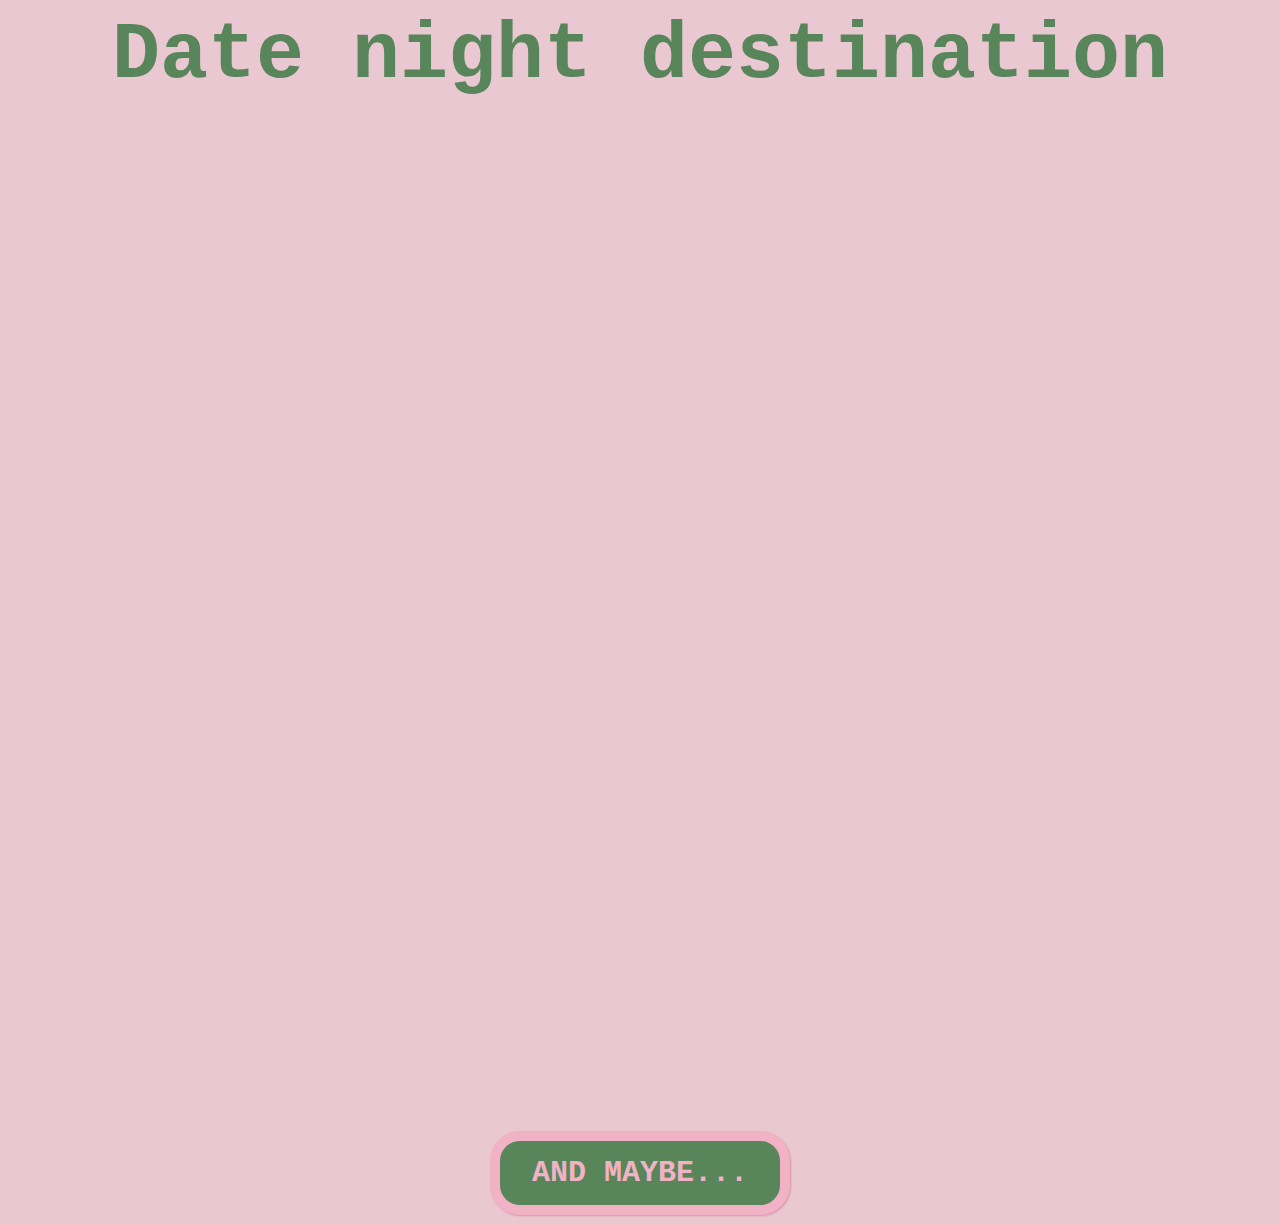
<file: destination.html>
<!DOCTYPE html>
<html lang="en">
    <head>
        <meta charset="UTF-8">
        <meta name="viewport" content="width=device-width, initial-scale=1.0">
        <title>Date night</title>
        <!-- <link rel="stylesheet" href="style.css"> -->
        <style>
            body { 
                margin: 0;
                background: #e9c8d2;
                place-content: center;
                text-align: center;
            }
            h1 {
                color: #58865a;
                font-family: 'Courier';
                font-size: 80px; 
                font-weight: 600;
                margin: 10px auto;
                width: 100%;
                white-space: nowrap;
                overflow: hidden;
                animation:
                typing 4s,
                cursor .4s step-end infinite alternate;
            }
            p {
                color: #58865a;
                font-family: 'Courier';
                font-size: 40px; 
                font-weight: 600;
                margin: 10px auto;
                width: 100%;
                white-space: nowrap;
                overflow: hidden;
            }
            .container {
                display: inline-block;
            }
            .fade-in-text1 {
                opacity: 0;
                animation: fadeIn 4s forwards;
                animation-delay: 3s;
            }
            .animation-text2 {
                opacity: 0;
                animation: fadeIn 4s forwards, typing 5s forwards;
                animation-delay: 7s;
            }
            .fade-in-image {
                color: #58865a;
                display: block;
                margin: 15px auto;
                border: 10px solid;
                border-radius: 30px;
                opacity: 0;
                animation: fadeIn 4s forwards;
                animation-delay: 5s;
            }
            .fade-in-image2 {
                color: #58865a;
                width: 400px;
                height: 400px;
                display: inline-block;
                margin: 10px auto;
                border: 10px solid;
                border-radius: 30px;
                opacity: 0;
                animation: fadeIn 4s forwards;
                animation-delay: 9s;
            }
            .fade-in-image3 {
                color: #58865a;
                width: 400px;
                height: 400px;
                display: inline-block;
                margin: 10px auto;
                border: 10px solid;
                border-radius: 30px;
                opacity: 0;
                animation: fadeIn 4s forwards;
                animation-delay: 11s;
            }
            .surprise-button {
                color: #f1b2c6;
                background-color: #58865a;
                padding: 15px 32px;
                text-align: center;
                text-decoration: none;
                display: block;
                font-family: 'Courier';
                font-size: 30px;
                font-weight: 700;
                margin: 10px auto;
                cursor: pointer;
                border: 10px solid;
                border-radius: 30px;
                box-shadow: 1px 1px 2px #d893a9;
                -webkit-animation-duration: 1s;
                animation-duration: 1s;
                -webkit-animation-fill-mode: both;
                animation-fill-mode: both;
                -webkit-animation-timing-function: ease-in-out;
                animation-timing-function: ease-in-out;
                animation-iteration-count: infinite;
                -webkit-animation-iteration-count: white;
            }

            .surprise-button:hover {
                cursor: pointer;
                animation-name: bounce;
                -moz-animation-name: bounce;
            }

            .surprise-button:active {
                color: #58865a;
                background-color: #f1b2c6;
            }
            @keyframes typing {
                from { width: 0 }
                to { width: 100% }
            }
            @keyframes fadeIn {
                0% { opacity: 0; }
                100% { opacity: 1; }
            }
            @keyframes bounce {
                0%, 100%, 20%, 50%, 80% {
                    -webkit-transform: translateY(0);
                    -ms-transform:     translateY(0);
                    transform:         translateY(0)
                }
                40% {
                    -webkit-transform: translateY(-30px);
                    -ms-transform:     translateY(-30px);
                    transform:         translateY(-30px)
                }
                60% {
                    -webkit-transform: translateY(-15px);
                    -ms-transform:     translateY(-15px);
                    transform:         translateY(-15px)
                }
            }

        </style>
    </head>
    <body>
        <div class="container">
            <h1 id="text1">Date night destination</h1>
            <p id="text2" class="fade-in-text1">BAMBINI TRUST @ 8:00PM</p>
            <img id="resturant" class="fade-in-image" src="bambini-trust.jpg" alt="">
            <p id="text3" class="animation-text2">We will be indulging in...</p>
            <img id="pasta" class="fade-in-image2" src="pasta.gif" alt="">
            <img id="wine" class="fade-in-image3" src="wine.gif" alt="">
            <button id="surpise-button" class="surprise-button"
                onclick="location.href='smooch.html'">AND MAYBE...</button>
        </div>
    </body>
</html>
</file>
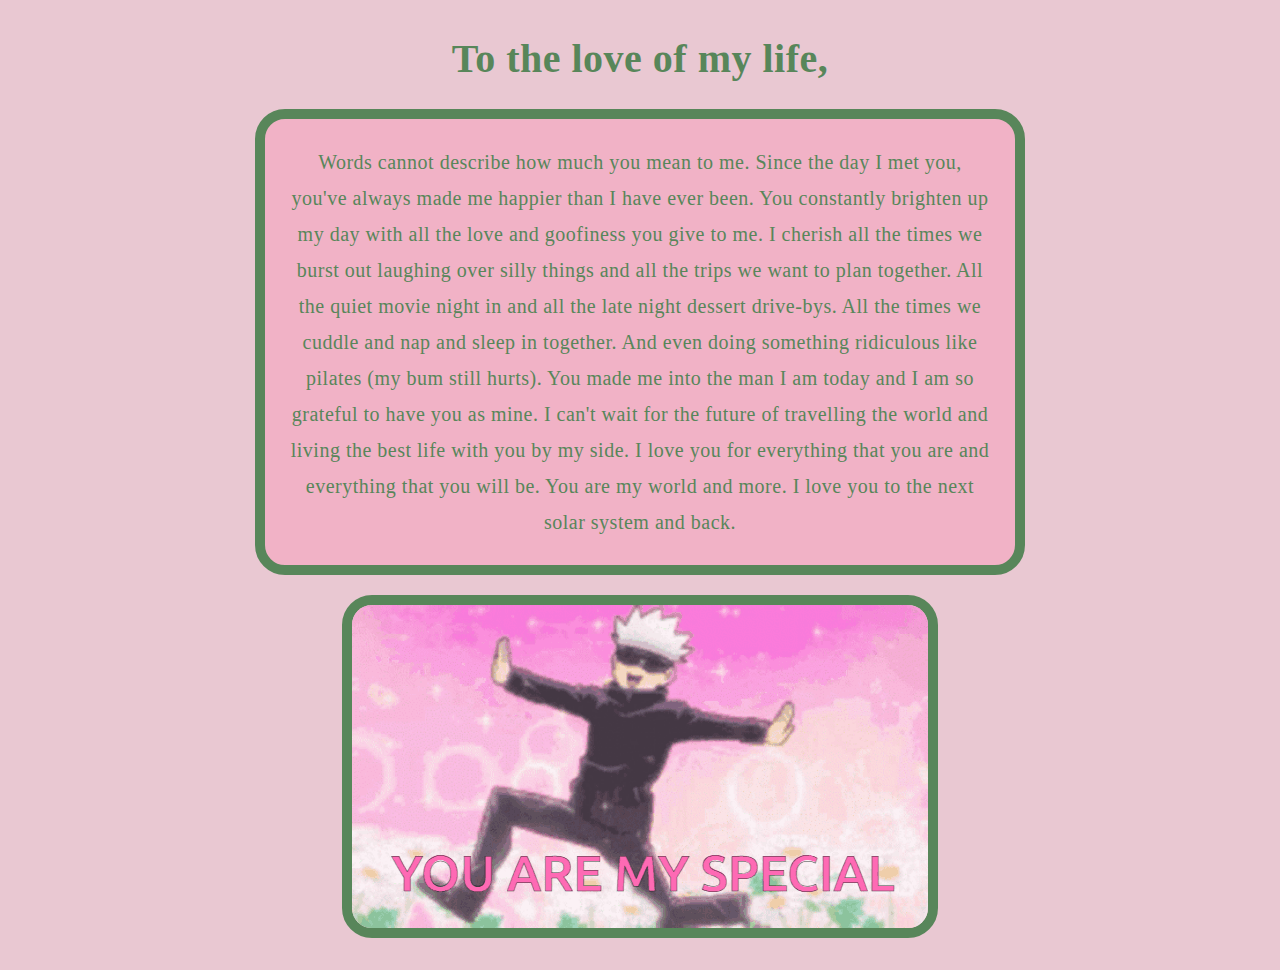
<file: final.html>
<!DOCTYPE html>
<html lang="en">
    <head>
        <meta charset="UTF-8">
        <meta name="viewport" content="width=device-width, initial-scale=1.0">
        <title>A message</title>
        <style>
            body { 
                background: #e9c8d2;
                place-content: center;
                text-align: center;
            }
            h1 {
                color: #58865a;
                font-size: 40px;
                font-family: Georgia, serif;
                letter-spacing: 0.5px;
            }
            p { 
                color: #58865a;
                background-color: #f1b2c6;
                font-size: 20px;
                font-family: Georgia, serif;
                letter-spacing: 0.5px;
                line-height: 1.8;
                width: 700px;
                padding: 25px;
                margin: auto;
                border: 10px solid;
                border-radius: 30px;
            }
            img {
                color: #58865a;
                margin: 20px auto;
                border: 10px solid;
                border-radius: 30px;
            }
        </style>
    </head>
    <body>
        <h1 class="Title">To the love of my life,</h1>
        <p class="Paragraph">Words cannot describe how much you mean to me. Since the day  
            I met you, you've always made me happier than I have ever been. You constantly
            brighten up my day with all the love and goofiness you give to me. I cherish
            all the times we burst out laughing over silly things and all the trips we want
            to plan together. All the quiet movie night in and all the late night dessert  
            drive-bys. All the times we cuddle and nap and sleep in together. And even doing   
            something ridiculous like pilates (my bum still hurts). You made me into the man   
            I am today and I am so grateful to have you as mine. I can't wait for the future   
            of travelling the world and living the best life with you by my side. I love you 
            for everything that you are and everything that you will be. You are my world and 
            more. I love you to the next solar system and back. 
        </p>
        <img src="gojo.gif" alt="">
    </body> 
</html>
</file>
<file: style.css>
body { 
    margin: 0;
    background: #e9c8d2;
    place-content: center;
    text-align: center;
}

.container {
    display: inline-block;
}

h1 {
    color: #58865a;
    font-family: 'Courier';
    font-size: 80px; 
    font-weight: 600;
    margin: 10px auto;
    width: 100%;
    white-space: nowrap;
    overflow: hidden;
    animation:
        typing 4s,
        cursor .4s step-end infinite alternate;
}

h2 {
    color: #58865a;
    font-family: 'Courier';
    font-size: 80px; 
    font-weight: 600;
    margin: 10px auto;
    width: 100%;
    white-space: nowrap;
    overflow: hidden;
    animation:
        typing 4s,
        cursor .4s step-end infinite alternate;
}

h3 {
    color: #58865a;
    font-family: 'Courier';
    font-size: 80px; 
    font-weight: 600;
    margin: 10px auto;
    width: 100%;
    white-space: nowrap;
    overflow: hidden;
    animation:
    typing 4s,
    cursor .4s step-end infinite alternate;
}

.fade-in-text1 {
    opacity: 0;
    animation: fadeIn 4s forwards;
    animation-delay: 3s;
}

.animation-text2 {
    opacity: 0;
    animation: fadeIn 4s forwards, typing 5s forwards;
    animation-delay: 7s;
}

.fade-in-image {
    color: #58865a;
    display: block;
    margin: 15px auto;
    border: 10px solid;
    border-radius: 30px;
    opacity: 0;
    animation: fadeIn 4s forwards;
    animation-delay: 5s;
}

p {
    color: #58865a;
    font-family: 'Courier';
    font-size: 40px; 
    font-weight: 600;
    margin: 10px auto;
    width: 100%;
    white-space: nowrap;
    overflow: hidden;
}

.centered-image {
    color: #58865a;
    width: 500px;
    height: 500px;
    display: grid;
    margin: 10px auto;
    border: 10px solid;
    border-radius: 30px;
}

.fade-in-image2 {
    color: #58865a;
    width: 400px;
    height: 400px;
    display: inline-block;
    margin: 10px auto;
    border: 10px solid;
    border-radius: 30px;
    opacity: 0;
    animation: fadeIn 4s forwards;
    animation-delay: 9s;
}

.fade-in-image3 {
    color: #58865a;
    width: 400px;
    height: 400px;
    display: inline-block;
    margin: 10px auto;
    border: 10px solid;
    border-radius: 30px;
    opacity: 0;
    animation: fadeIn 4s forwards;
    animation-delay: 11s;
}

.yes-button {
    color: #f1b2c6;
    background-color: #58865a;
    padding: 15px 32px;
    text-align: center;
    text-decoration: none;
    display: inline-block;
    font-family: 'Courier';
    font-size: 30px;
    font-weight: 700;
    margin: 10px auto;
    cursor: pointer;
    border: 10px solid;
    border-radius: 30px;
    box-shadow: 1px 1px 2px #d893a9;
}

.yes-button:hover {
    background-color: #619662;
}

.yes-button:active {
    color: #58865a;
    background-color: #f1b2c6;
}

.no-button {
    color: #f1b2c6;
    background-color: #58865a;
    padding: 15px 32px;
    text-align: center;
    text-decoration: none;
    display: auto;
    font-family: 'Courier';
    font-size: 30px;
    font-weight: 700;
    margin: 10px auto;
    cursor: default;
    border: 10px solid;
    border-radius: 30px;
    box-shadow: 1px 1px 2px #d893a9;
    transition: opacity 0.5s
}

.no-button:hover {
    opacity: 0;
}

.surprise-button {
    color: #f1b2c6;
    background-color: #58865a;
    padding: 15px 32px;
    text-align: center;
    text-decoration: none;
    display: block;
    font-family: 'Courier';
    font-size: 30px;
    font-weight: 700;
    margin: 10px auto;
    cursor: pointer;
    border: 10px solid;
    border-radius: 30px;
    box-shadow: 1px 1px 2px #d893a9;
    -webkit-animation-duration: 1s;
    animation-duration: 1s;
    -webkit-animation-fill-mode: both;
    animation-fill-mode: both;
    -webkit-animation-timing-function: ease-in-out;
    animation-timing-function: ease-in-out;
    animation-iteration-count: infinite;
    -webkit-animation-iteration-count: white;
}

.surprise-button:hover {
    cursor: pointer;
    animation-name: bounce;
    -moz-animation-name: bounce;
}

.surprise-button:active {
    color: #58865a;
    background-color: #f1b2c6;
}

@keyframes typing {
    from { width: 0 }
    to { width: 100% }
}

@keyframes fadeIn {
    0% { opacity: 0; }
    100% { opacity: 1; }
}

@keyframes bounce {
    0%, 100%, 20%, 50%, 80% {
		-webkit-transform: translateY(0);
		-ms-transform:     translateY(0);
		transform:         translateY(0)
	}
	40% {
		-webkit-transform: translateY(-30px);
		-ms-transform:     translateY(-30px);
		transform:         translateY(-30px)
	}
	60% {
		-webkit-transform: translateY(-15px);
		-ms-transform:     translateY(-15px);
		transform:         translateY(-15px)
	}
}
</file>
